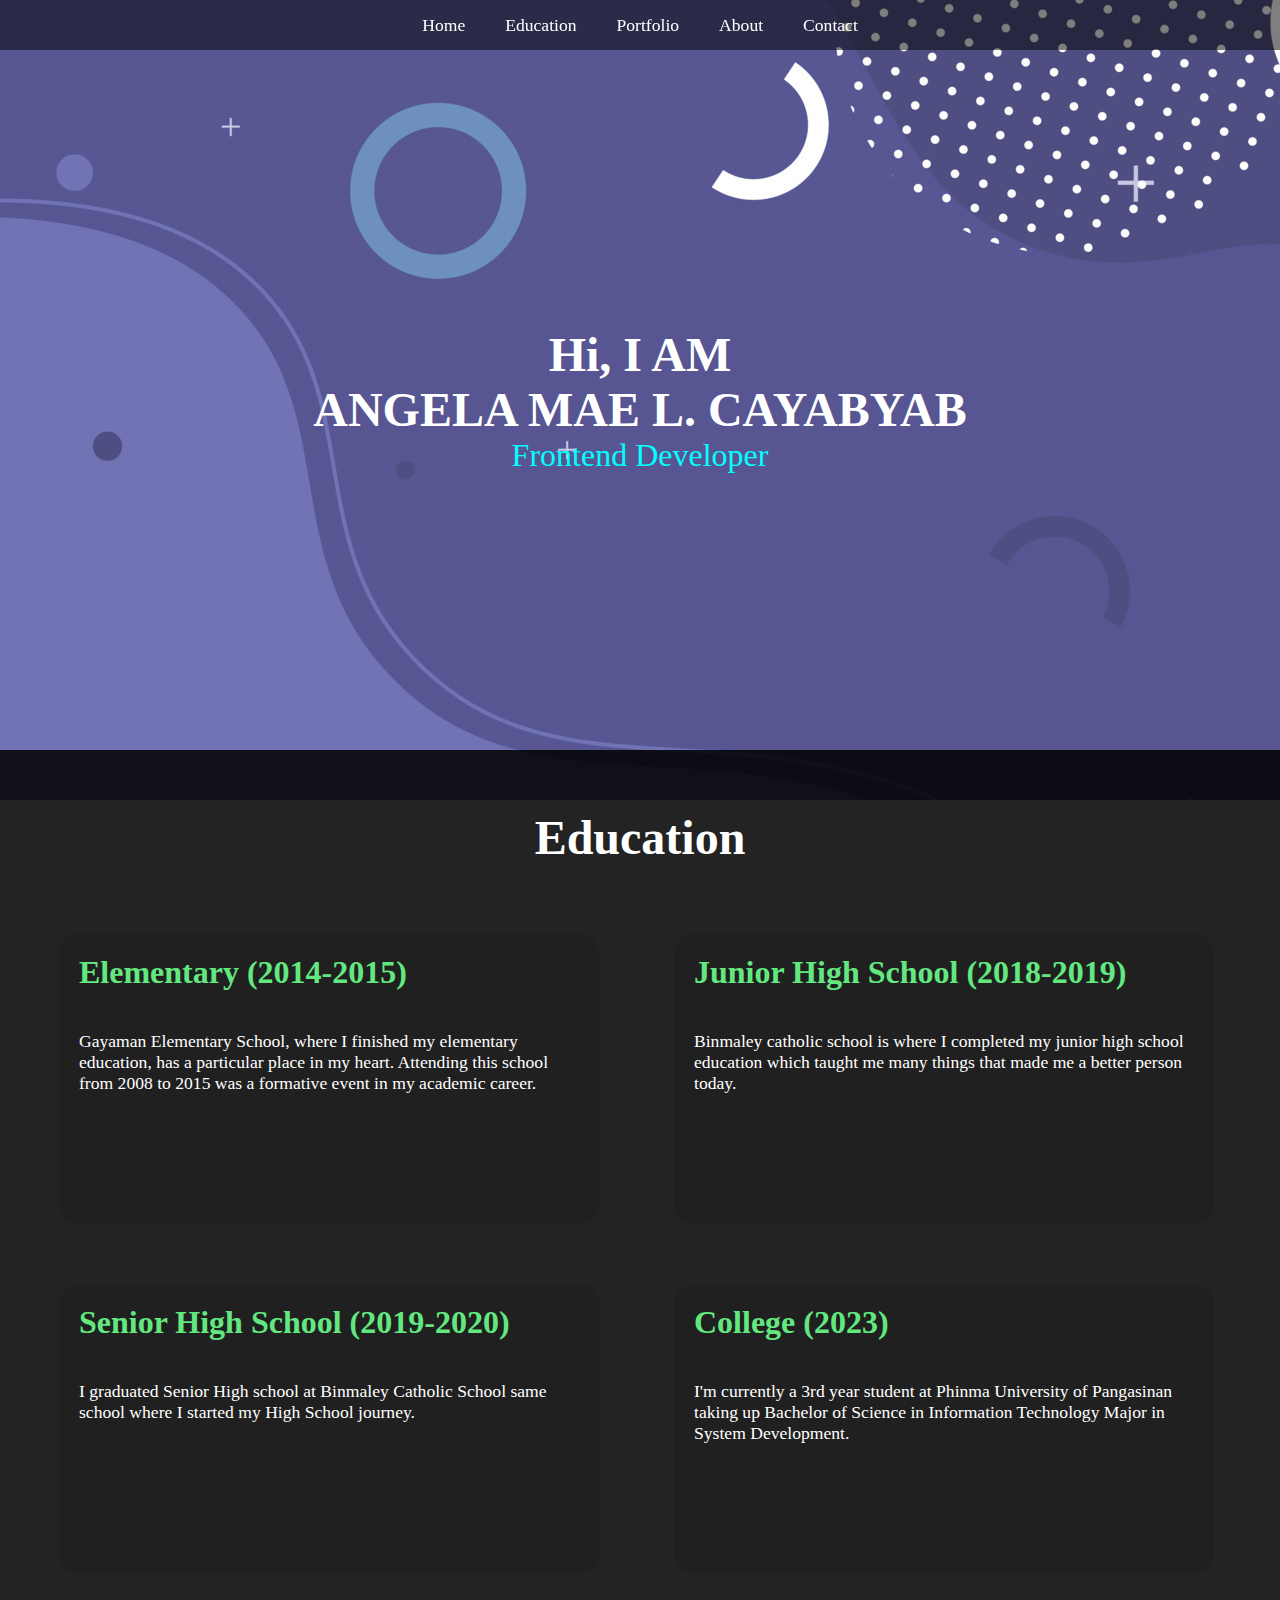
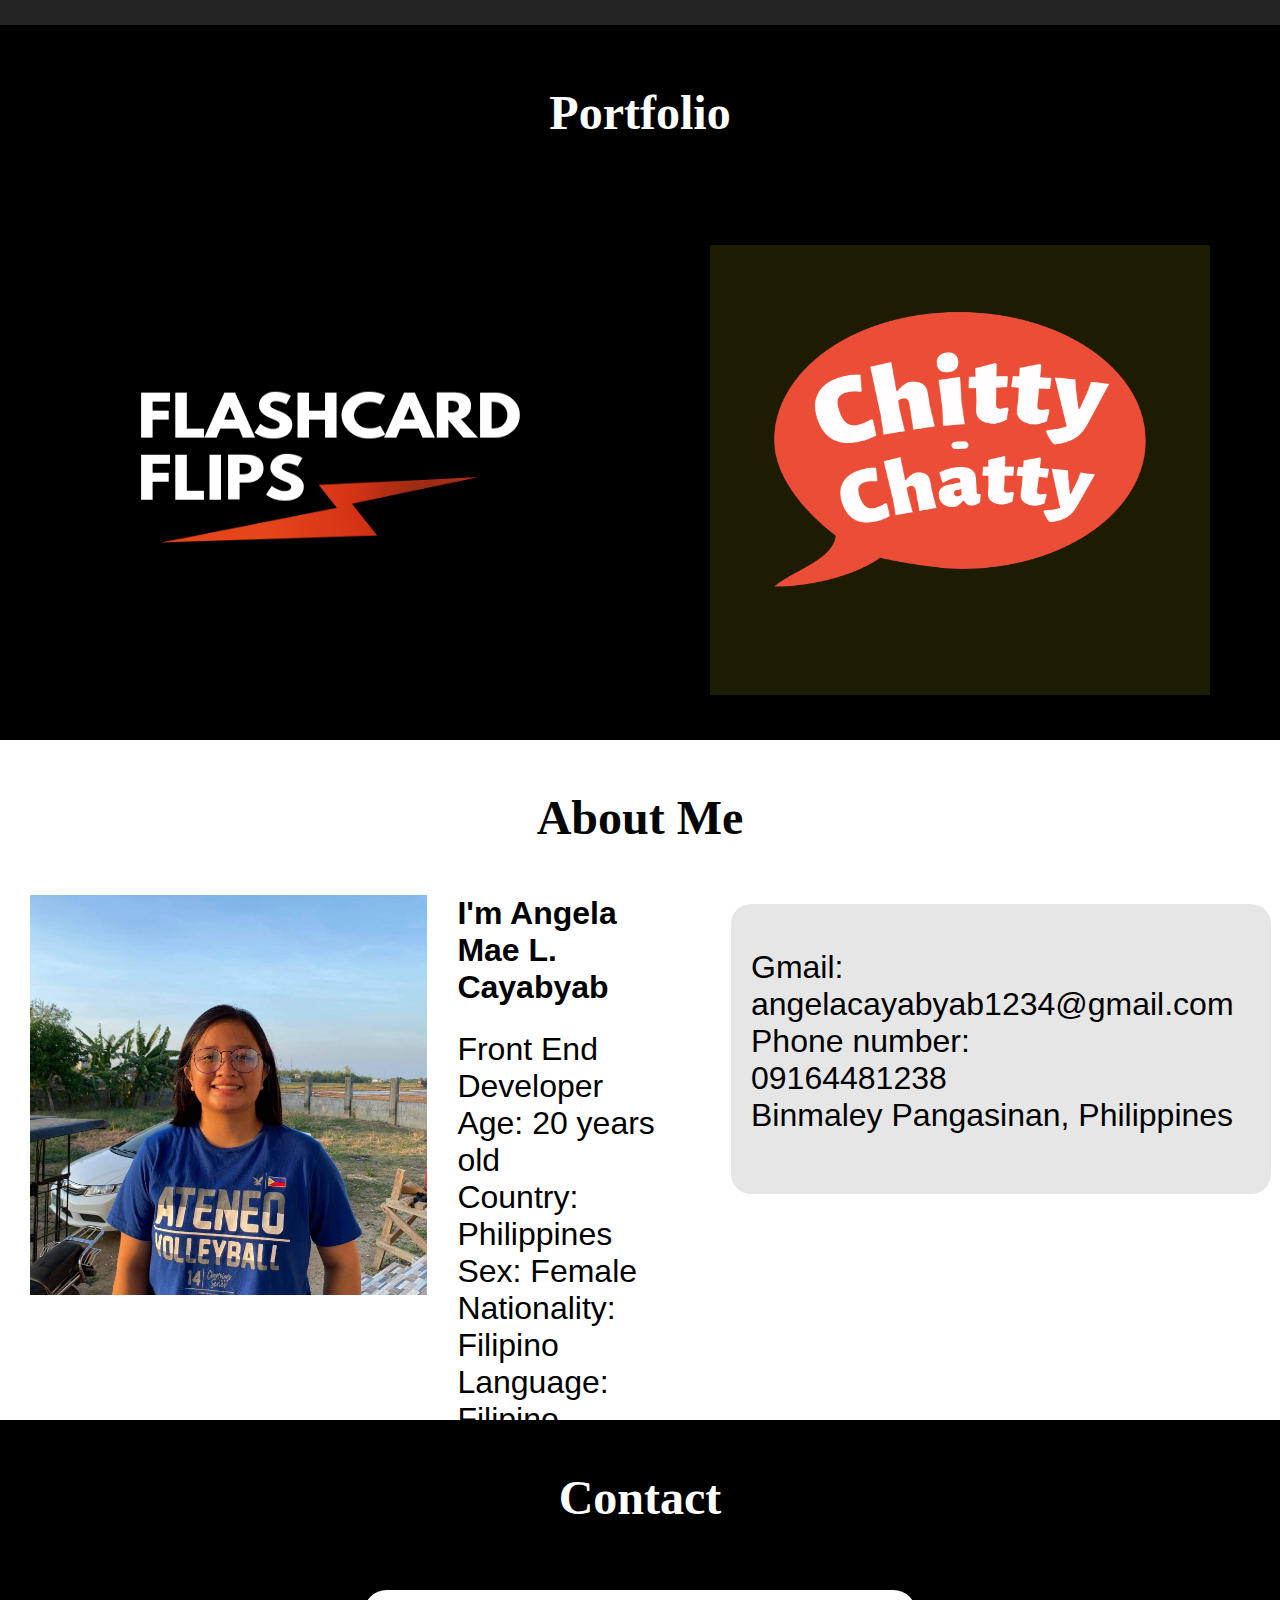
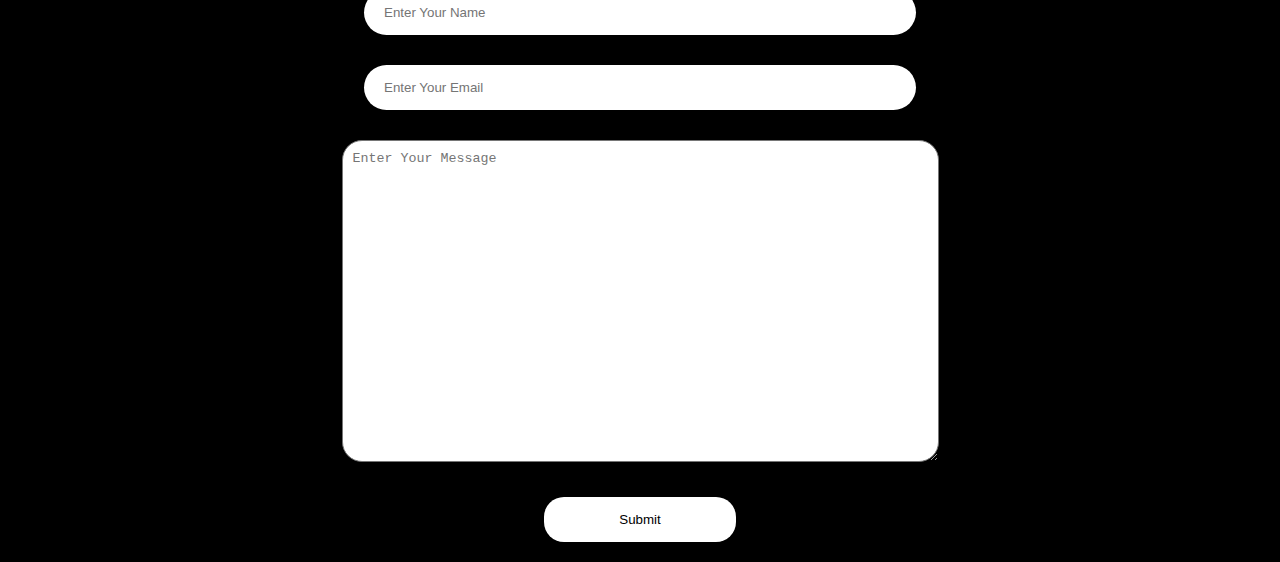
<file: index.html>
<!DOCTYPE html>
<html lang="en">
    <head>
        <meta charset="UTF-8"
        <meta name="viewport" content="width=device-width, initial-scale=1.0">
        <title>PORTFOLIO | ANGELA CAYABYAB</title>
        <link rel="stylesheet" href="style.css">
    </head>
    <body>
        <nav class="navbar">
            <ul>
                <li><a href="#home">Home</a></li>
                <li><a href="#education">Education</a></li>
                <li><a href="#portfolio">Portfolio</a></li>
                <li><a href="#about">About</a></li>
                <li><a href="#contact ">Contact</a></li>
            </ul>
        </nav>

        </div>
        <section id="home">
            <h1 class="heading">Hi, I AM</h1>
            <h1 class="heading">ANGELA MAE L. CAYABYAB</h1>
            <P> Frontend Developer</P>
        </section>

        <section id="education">
            <h1 class="heading">Education</h1>
            <div class="columns">
                <div class="box">
                    <h2>Elementary (2014-2015) </h2>
                    <p>Gayaman Elementary School, where I finished my elementary education, has a particular place in my heart. Attending this school from 2008 to 2015 was a formative event in my academic career.</p>
                </div>
                <div class="box">
                    <h2>Junior High School (2018-2019)</h2>
                    <p>Binmaley catholic school is where I completed my junior high school education which taught me many things that made me a better person today.</p>
                </div>
                <div class="box">
                    <h2>Senior High School (2019-2020)</h2>
                    <p>I graduated Senior High school at Binmaley Catholic School same school where I started my High School journey.</p>
                </div>
                <div class="box">
                    <h2>College (2023)</h2>
                    <p>I'm currently a 3rd year student at Phinma University of Pangasinan taking up Bachelor of Science in Information Technology Major in System Development. </p>
                </div>
            </div>
         </section> 

         <section id="portfolio">
            <h1 class="heading">Portfolio</h1>
            <div class="gallery">
                <img src="project1.png" alt="">
                <img src="project2.png" alt="">
            </div>
        </section>

         <section id="about">
            <h1 class="heading">About Me</h1>
            <div class="about">
                <img src="./pic 2.jpg" alt=""/>
                 <div class="name">
                    <h2>I'm Angela Mae L. Cayabyab</h2>
                    <p> Front End Developer<br> 
                        Age: 20 years old<br>
                        Country: Philippines<br>
                        Sex: Female<br>
                        Nationality: Filipino<br>
                        Language: Filipino, English<br>
                    </p>
                 </div>
                 <div class="columns">
                    <div class="box">
                        <p> Gmail: angelacayabyab1234@gmail.com<br>
                            Phone number: <br>
                            09164481238<br>
                            Binmaley Pangasinan, Philippines<br>
                        </p>
                    </div>
            </div>
         </section>

         <section id="contact">
            <h1 class="heading">Contact</h1>
            <form action="https://formspree.io/f/mrgwpoye" class="form" method="POST">
                <input type="text" name="name" class="input" placeholder="Enter Your Name">
                <input type="email" name="email" class="input" placeholder="Enter Your Email">
                <textarea name="message" id="message" cols="70" rows="20" placeholder="Enter Your Message"></textarea>
                <input type="submit" value="Submit" id="submit">
            </form>
         </section>
    </body>      
</html>
</file>
<file: style.css>
*{
    margin: 0;
    padding: 0;
}
html{
    scroll-behavior: smooth;
}
.navbar{
    display: flex;
    justify-content: center;
    height: 50px;
    align-items: center;
    position: sticky;
    top: 0;
}
.navbar::before{
     content: "";
     position: absolute;
     background-color: rgba(0,0,0,0.5);
     height: 100%;
     width: 100%;
     z-index: -1;
}
.navbar ul{
    display: flex;
    list-style: none;
}
.navbar ul li{
    font-size: 1.1rem;
}
.navbar ul li a{
    padding: 5px 20px;
    text-decoration: none;
    color: white;
}
.navbar ul li a :hover{
    border-bottom: 2px solid yellow;
}
#home{
    display: flex;
    flex-direction: column;
    height: 700px;
    justify-content: center;
    align-items: center;
}
p{
    font-size: 2rem;
    color: aqua;
}
#home::before{
    content: "";
    position: absolute;
    top: 0;
    left: 0; 
    background-image: url(picbackground.jpg);
    height: 800px;
    width: 100%;
    z-index: -1;
    opacity: .8;
}
.heading{
    color: white;
    font-size: 3rem;
    font-family: Georgia, 'Times New Roman', Times, serif;
    text-align: center;
    transform: scale(1,1,3); 
}
#education{
    display: flex;
    flex-direction: column;
    background-color: #000000dc;
}
#education h1{
    margin: 60px;
}
.columns{
    display: grid;
    grid-template-columns: auto auto;
    padding-left: 50px;
}
.box{
    height: 200px;
    width: 500px;
    background-color: rgba(255, 255, 255, 0.1);
    border-radius: 20px;
    margin: 10px;
    padding: 20px;
}
.box h2{
    color: rgb(99, 232, 128);
    font-size: 2rem;
    margin-bottom: 40px;
}
.box p{
    color: white;
    font-size: 1.1rem;
}
#portfolio{
    display: flex;
    flex-direction: column;
    background-color: black;
}
#portfolio h1{
    margin: 60px;
}
.gallery{
    display: flex;
    justify-content: space-around;
    flex-wrap: wrap;
}
.gallery img{
    width: 500px;
    height: 450px;
    padding: 20px;
    margin: 25px;
}
.gallery img:hover{
    background-color: white;
    cursor: pointer;
}
#about{
      display: flex;
      flex-direction: column;
      height: 680px;
      font-family: 'Gill Sans', 'Gill Sans MT', Calibri, 'Trebuchet MS', sans-serif;
}
#about h1{
    color: rgb(4, 7, 6);
    margin: 50px;
}
#about p{
    color: black;
    margin-top: 25px;
    height: 700px;
    font-size: 2rem;
}
.box{
    height: 250px;
    width: 500px;
    background-color: rgba(7, 5, 7, 0.1);
    border-radius: 20px;
    margin: 9px;
    padding: 20px;
}
.columns{
    display: grid;
    grid-template-columns: auto auto;
    padding-left: 50px;
    height: 700px;
}
.about{
    display: flex;
}
.about img{
    width: 400px;
    height: 400px;
    padding: 0px 30px;
}
.name{
    padding: 10xp;
}
.name h2{
    font-size: 2rem;
}
.name p{
    font-size: 1.2rem;
}

#contact{
    display: flex;
    flex-direction: column;
    background-color: black;
}
#contact h1{
    margin: 50px;
}
.form{
    display: flex;
    flex-direction: column;
    align-items: center;
    justify-self: center;
}
.input{
    padding: 15px 20px;
    margin: 15px;
    width: 40%;
    border: none;
    outline: none;
    border-radius: 25px;
}
#message{
    margin: 15px;
    padding: 10px;
    border-radius: 20px;
}
#submit{
    padding: 15px 20px;
    margin: 20px;
    width: 15%;
    border-radius: 20px;
    background-color: rgb(255, 255, 255);
    color: rgb(0, 0, 0);
    border: none;
    outline: none;
}
#submit:hover{
    background-color: rgb(64, 237, 16);
    color: white;
    cursor: pointer;
}
</file>
